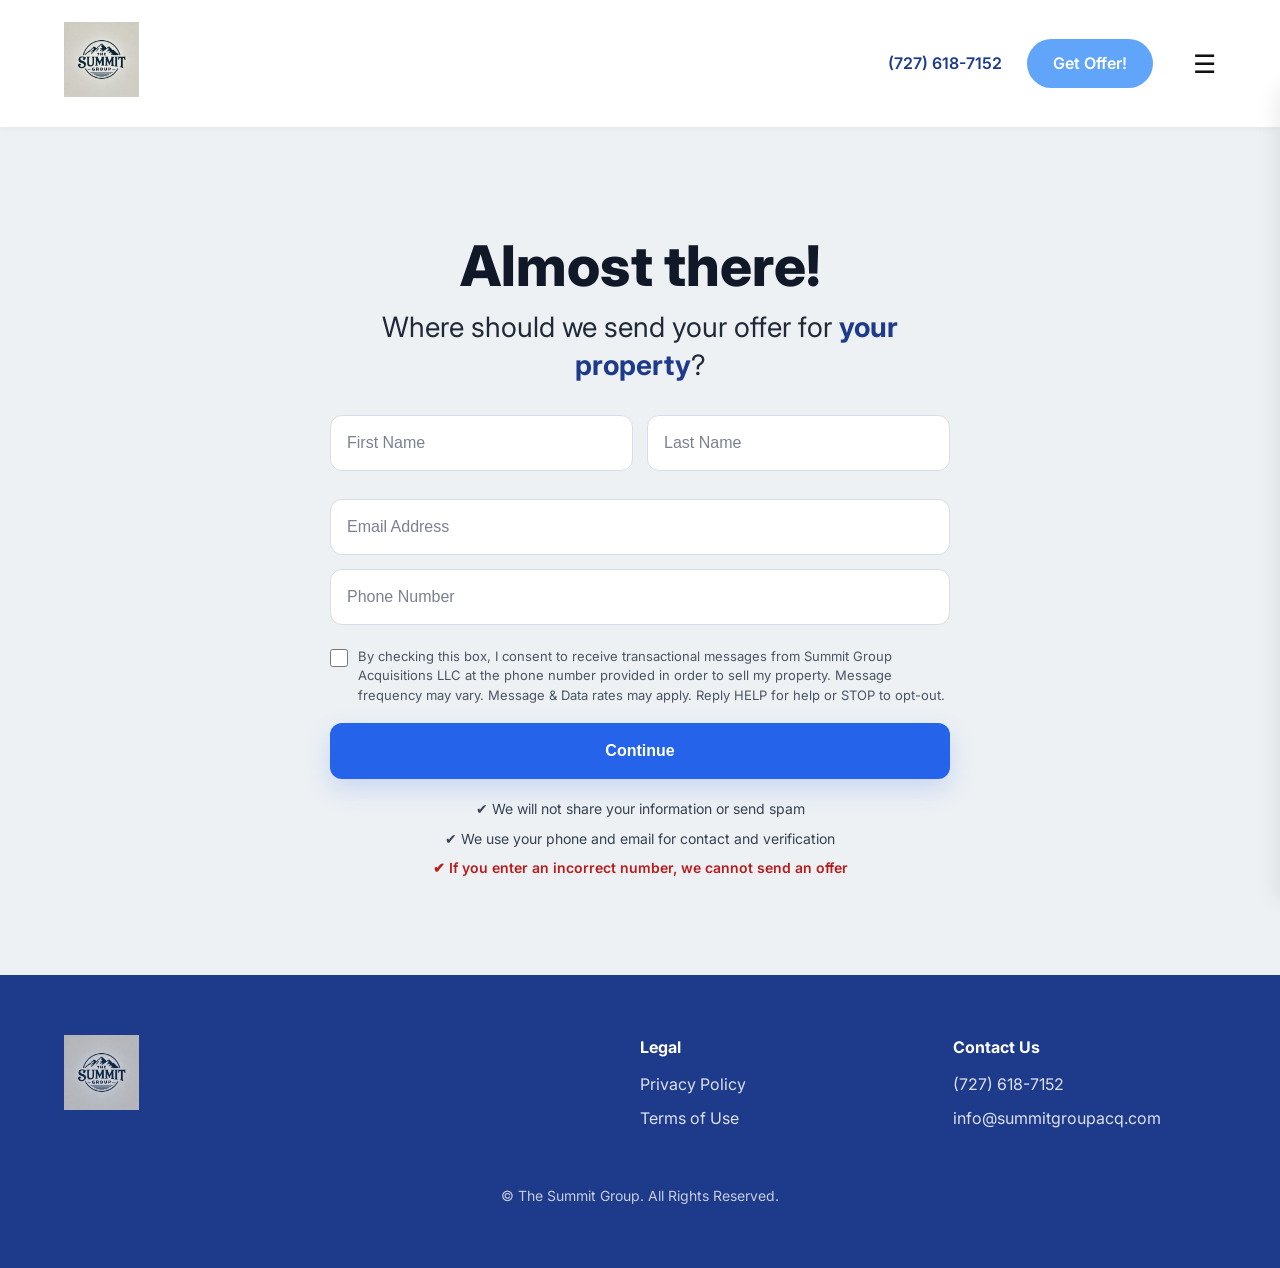
<file: get-your-offer.html>
<!doctype html>
<html lang="en">
<head>
<meta charset="utf-8">
<meta name="viewport" content="width=device-width, initial-scale=1">
<title>Complete Your Offer | The Summit Group</title>
<link rel="stylesheet" href="styles.css">
<link rel="icon" href="assets/throne logo.png">
</head>

<body>

<header class="top-nav">
  <div class="container nav-inner">
    <a href="index.html">
      <img src="assets/throne logo.png" class="logo" alt="The Summit Group">
    </a>

    <div class="nav-right">
      <a href="tel:7276187152" class="phone">(727) 618-7152</a>
      <a href="get-offer.html" class="btn-primary">Get Offer!</a>
      <div class="hamburger" onclick="openMenu()">☰</div>
    </div>
  </div>
</header>

<div id="sideMenu" class="side-menu">
  <div class="side-menu-inner">
    <div class="close-btn" onclick="closeMenu()">✕</div>
    <a href="index.html">Home</a>
    <a href="get-offer.html">Get Offer</a>
    <a href="about.html">About-Us</a>
  </div>
</div>

<div id="menuOverlay" class="menu-overlay" onclick="closeMenu()"></div>

<section class="offer-step-section">
  <div class="offer-step-wrap compact-offer-wrap">

    <h1 class="offer-step-title">Almost there!</h1>
    <p class="offer-step-subtitle">
      Where should we send your offer for
      <span id="displayAddress" class="address-inline"></span>?
    </p>

    <form id="contactForm" class="offer-contact-form compact-offer-form">
      <input type="hidden" id="addressField" name="address">
      <input type="hidden" id="cityField" name="city">
      <input type="hidden" id="stateField" name="state">
      <input type="hidden" id="postalField" name="postal">
      <input type="hidden" id="countryField" name="country">

      <div class="offer-two-col compact-two-col">
        <input id="firstName" name="first_name" type="text" placeholder="First Name" required>
        <input id="lastName" name="last_name" type="text" placeholder="Last Name" required>
      </div>

      <input id="email" name="email" type="email" placeholder="Email Address" required>
      <input id="phone" name="phone" type="tel" placeholder="Phone Number" required>

      <label class="offer-consent compact-consent">
        <input id="consentCheckbox" name="consent" type="checkbox" required>
        <span>
          By checking this box, I consent to receive transactional messages from Summit Group Acquisitions LLC at the phone number provided in order to sell my property. Message frequency may vary. Message &amp; Data rates may apply. Reply HELP for help or STOP to opt-out.
        </span>
      </label>

      <button type="submit" class="offer-submit-btn compact-submit-btn">Continue</button>
    </form>

    <div class="trust-checks compact-trust-checks">
      <div>✔ We will not share your information or send spam</div>
      <div>✔ We use your phone and email for contact and verification</div>
      <div class="warning-text">✔ If you enter an incorrect number, we cannot send an offer</div>
    </div>

  </div>
</section>

<footer class="footer">
  <div class="container footer-grid">
    <div>
      <a href="#top">
        <img src="assets/throne logo.png" class="footer-logo" alt="The Summit Group">
      </a>
    </div>

    <div>
      <h4>Legal</h4>
      <a href="privacy.html">Privacy Policy</a>
      <a href="terms.html">Terms of Use</a>
    </div>

    <div>
      <h4>Contact Us</h4>
      <a href="tel:7276187152">(727) 618-7152</a>
      <a href="mailto:info@summitgroupacq.com">info@summitgroupacq.com</a>
    </div>
  </div>

  <div class="footer-bottom">
    © <span id="year"></span> The Summit Group. All Rights Reserved.
  </div>
</footer>
<script src="script.js"></script>
</body>
</html>
</file>
<file: styles.css>
/* =========================================
   THRONE HOLDINGS GROUP — EXACT CLONE CSS
   (Summit Structure / Green + Gold Theme)
========================================= */

@import url('https://fonts.googleapis.com/css2?family=Playfair+Display:wght@600;700&family=Inter:wght@400;500;600;700&display=swap');

:root{
  --green: #1E3A8A;
  --green-dark: #1E3A8A;
  --gold: #60A5FA;
  --gold-dark: #60A5FA;
  --light-bg: #F6F4ED;
  --text-dark: #111111;
  --muted: #6b6b6b;

  --section-padding: 90px;
  --card-shadow: 0 10px 30px rgba(0,0,0,0.08);
  --radius: 10px;
}

*{
  margin:0;
  padding:0;
  box-sizing:border-box;
}

body{
  font-family:'Inter', sans-serif;
  color:var(--text-dark);
  line-height:1.6;
  background:white;
}

.container{
  width:90%;
  max-width:1200px;
  margin:0 auto;
}

/* =========================================
   HEADER
========================================= */

.top-nav{
  background:white;
  padding:22px 0;
  position:sticky;
  top:0;
  z-index:1000;
  box-shadow:0 2px 8px rgba(0,0,0,0.04);
}

.nav-inner{
  display:flex;
  align-items:center;
  justify-content:space-between;
}

.logo{
  height:75px;
}

.nav-right{
  display:flex;
  align-items:center;
  gap:25px;
}

.phone{
  text-decoration:none;
  font-weight:600;
  color:var(--green);
}

.btn-primary{
  background:var(--gold);
  color:white;
  padding:12px 26px;
  border-radius:40px;
  text-decoration:none;
  font-weight:600;
  transition:all .2s ease;
}

.btn-primary:hover{
  background:var(--gold-dark);
}

.hamburger{
  font-size:22px;
  cursor:pointer;
}

/* =========================================
   HEROOOOOOOO
========================================= */

.hero {
  position: relative;
  height: 700px;
  background: url('assets/hero.webp') center/cover no-repeat;
  display: flex;
  align-items: center;
  color: white;
}

/* Overlay stays the same */
.overlay {
  position: absolute;
  inset: 0;
  background: linear-gradient(
    to right,
    rgba(0,0,0,0.85) 0%,
    rgba(0,0,0,0.65) 35%,
    rgba(0,0,0,0.35) 65%,
    rgba(0,0,0,0.15) 100%
  );
}

/* 🔥 CRITICAL FIX: match container width system */
.hero-inner {
  position: relative;
  z-index: 2;
  width: 90%;
  max-width: 1200px;   /* match container system */
  margin: 0 auto;
  display: flex;
  flex-direction: column;
  align-items: flex-start;  /* 🔥 forces left alignment */
}

.hero-inner h4,
.hero-inner h1,
.hero-inner p,
.floating-offer {
  max-width: 760px;
}


/* Top blip */
.hero h4 {
  font-size: 20px;
  font-weight: 700;
  margin-bottom: 20px;
}

/* Headline */
.hero h1 {
  font-family: 'Playfair Display', serif;
  font-size: 60px;
  line-height: 1.05;
  font-weight: 700;
  margin-bottom: 26px;
}

/* Gold highlight */
.hero h1 .gold {
  color: var(--gold);
}

/* Supporting paragraph */
.hero p {
  font-size: 22px;
  font-weight: 600;
  line-height: 1.6;
  max-width: 650px;
}


/* =========================================
   SECTIONS
========================================= */

.section{
  padding:var(--section-padding) 0;
}

.section.light{
  background:var(--light-bg);
}

.center{
  text-align:center;
}

.split{
  display:flex;
  align-items:center;
  gap:70px;
}

.split img{
  width:100%;
  border-radius:var(--radius);
}

.split .content h2{
  font-family:'Playfair Display', serif;
  font-size:38px;
  margin-bottom:20px;
}

.split .content p{
  margin-bottom:18px;
  color:var(--muted);
}

/* =========================================
   HOW IT WORKS
========================================= */

.steps{
  display:flex;
  gap:40px;
  margin-top:60px;
}

.step-card{
  background:white;
  padding:35px;
  flex:1;
  border-radius:var(--radius);
  box-shadow:var(--card-shadow);
  text-align:center;
}

.step-card h3{
  font-size:42px;
  color:var(--gold);
  margin-bottom:15px;
}

.step-card img{
  width:100%;
  border-radius:var(--radius);
  margin-bottom:18px;
}

.step-card h4{
  margin-bottom:10px;
}

.phone-pill{
  display:inline-block;
  margin-top:45px;
  padding:14px 35px;
  background:var(--green);
  color:white;
  border-radius:40px;
  text-decoration:none;
  font-weight:600;
}

/* =========================================
   GRID 4 REASONS
========================================= */

.grid-4{
  display:grid;
  grid-template-columns:repeat(4, 1fr);
  gap:30px;
  margin-top:50px;
}

.grid-4 img{
  width:100%;
  border-radius:var(--radius);
}

.grid-4 p{
  margin-top:10px;
  font-weight:600;
}

/* =========================================
   TESTIMONIALS
========================================= */

.testimonials{
  display:flex;
  gap:30px;
  margin-top:60px;
}

.testimonial{
  background:white;
  padding:35px;
  border-radius:var(--radius);
  box-shadow:var(--card-shadow);
  flex:1;
}

.stars{
  color:var(--gold);
  font-size:18px;
  margin-bottom:15px;
}

.testimonial strong{
  display:block;
  margin-top:15px;
}

/* =========================================
   FAQ
========================================= */

.faq{
  margin-top:50px;
}

.faq-item{
  background:white;
  padding:22px;
  border-radius:var(--radius);
  margin-bottom:15px;
  box-shadow:var(--card-shadow);
  cursor:pointer;
  font-weight:500;
  transition:.2s;
}

.faq-item:hover{
  background:#fdfcf7;
}

/* =========================================
   FOOTER
========================================= */

.footer{
  background:var(--green-dark);
  color:white;
  padding:60px 0;
}

.footer-grid{
  display:grid;
  grid-template-columns:2fr 1fr 1fr;
  gap:50px;
}

.footer-logo{
  height:75px;
  margin-bottom:20px;
}

.footer h4{
  margin-bottom:12px;
}

.footer p{
  margin-bottom:8px;
  opacity:.85;
}

/* =========================================
   RESPONSIVE
========================================= */

@media(max-width:1000px){

  .split{
    flex-direction:column;
  }

  .steps{
    flex-direction:column;
  }

  .grid-4{
    grid-template-columns:repeat(2,1fr);
  }

  .testimonials{
    flex-direction:column;
  }

  .footer-grid{
    grid-template-columns:1fr;
    text-align:center;
  }
}

@media(max-width:600px){

  .hero h1{
    font-size:36px;
  }

  .hero{
    height:auto;
    padding:100px 0;
  }

  .grid-4{
    grid-template-columns:1fr;
  }

  .hero-form{
    flex-direction:column;
    border-radius:var(--radius);
  }

  .hero-form button{
    width:100%;
  }
}

.narrow{
  max-width:700px;
}

.lead-form{
  margin-top:40px;
}

.lead-form input{
  width:100%;
  padding:18px;
  margin-bottom:20px;
  border:none;
  border-radius:8px;
  box-shadow:0 5px 15px rgba(0,0,0,0.05);
}

.two-col{
  display:flex;
  gap:20px;
}



.consent{
  font-size:14px;
  display:flex;
  gap:10px;
  margin-bottom:20px;
}

.large-btn{
  width:100%;
  padding:18px;
  font-size:18px;
}

.trust-text{
  margin-top:25px;
  font-size:14px;
  line-height:1.6;
}

/* =========================================
   ABOUT HERO — SUMMIT MATCH
========================================= */

.about-hero{
  position:relative;
  height:420px;
  background:url('assets/hero.webp') center/cover no-repeat;
  display:flex;
  align-items:center;
  justify-content:center;
}

.about-hero .overlay{
  position:absolute;
  inset:0;
  background:rgba(29,78,216,0.65);
}

.about-hero .center{
  position:relative;
  z-index:2;
  text-align:center;
}

.about-hero h1{
  font-family:'Playfair Display', serif;
  font-size:56px;
  letter-spacing:1px;
  color:white;
}

/* =========================================
   ABOUT LAYOUT — SUMMIT MATCH
========================================= */

.section{
  padding: var(--section-padding) 0;
}

.about-wrapper{
  display:grid;
  grid-template-columns: 2fr 1fr;
  gap:80px;
}

.about-main h2{
  font-family:'Playfair Display', serif;
  font-size:42px;
  margin-bottom:25px;
}

.about-main h3{
  font-size:26px;
  font-weight:700;
  margin-top:40px;
  margin-bottom:18px;
}

.about-main p{
  font-size:18px;
  color:#333;
  margin-bottom:22px;
  line-height:1.8;
}

/* =========================================
   SIDEBAR OFFER CARD — SUMMIT MATCH
========================================= */

.about-sidebar{
  position:relative;
}

.offer-card{
  background:#dfe5e3;
  padding:30px;
  border-radius:20px;
  box-shadow:var(--card-shadow);
}

.offer-card h3{
  font-size:26px;
  font-weight:700;
  margin-bottom:20px;
  text-align:center;
}

.floating-offer-form{
  display:flex;
  gap:10px;
}

.floating-offer-form input{
  flex:1;
  padding:14px 16px;
  border-radius:8px;
  border:1px solid #ddd;
  font-size:16px;
}

.floating-offer-form button{
  background:var(--green);
  color:white;
  border:none;
  padding:14px 18px;
  border-radius:8px;
  font-weight:600;
  cursor:pointer;
}

.floating-offer-form button:hover{
  background:var(--green-dark);
}


/* ===============================
RESPONSIVE
=============================== */

@media(max-width:1000px){
  .about-wrapper{
    grid-template-columns:1fr;
  }

  .offer-card{
    position:relative;
    top:0;
    margin-top:40px;
  }
}

.dropdown-menu {
  display: none;
  position: absolute;
  right: 20px;
  top: 80px;
  background: white;
  box-shadow: 0 8px 20px rgba(0,0,0,0.15);
  border-radius: 8px;
  padding: 10px 0;
  z-index: 999;
}

.dropdown-menu a {
  display: block;
  padding: 10px 20px;
  color: #111;
  text-decoration: none;
}

.dropdown-menu a:hover {
  background: #f2f2f2;
}

.dropdown-menu.show {
  display: block;
}

/* ===============================
   SIDE MENU
================================ */

.hamburger {
  font-size: 26px;
  cursor: pointer;
  margin-left: 15px;
}

.menu-overlay{

  position: fixed;

  top: 90px;
  left: 0;

  width: 100%;
  height: calc(100% - 90px);

  background: rgba(0,0,0,0.35);

  opacity: 0;
  visibility: hidden;

  transition: all 0.3s ease;

  z-index: 1500;
}

.menu-overlay.show{

  opacity: 1;
  visibility: visible;

}


/* ===============================
SIDE MENU — FIXED BELOW NAV
=============================== */

.side-menu{
  position: fixed;

  top: 90px; /* MUST MATCH NAV HEIGHT */

  right: -320px;
  width: 320px;
  height: calc(100% - 90px);

  background: white;

  box-shadow: -4px 0 20px rgba(0,0,0,0.08);

  transition: right 0.3s ease;

  z-index: 2000;

  padding-top: 30px;
}

.side-menu.open{
  right: 0;
}


.side-menu-inner {
  padding: 40px 30px;
  display: flex;
  flex-direction: column;
  gap: 30px;
}

.side-menu a {
  font-size: 22px;
  font-weight: 600;
  text-decoration: none;
  color: #1d2b38;
  transition: 0.2s ease;
}

.side-menu a:hover {
  color: #2f6fa5;
}

.close-btn {
  font-size: 28px;
  cursor: pointer;
  align-self: flex-end;
}

/* Active states */
.side-menu.active {
  right: 0;
}

.menu-overlay.active {
  opacity: 1;
  visibility: visible;
}

/* ===============================
   FLOATING OFFER
================================ */



/* Hide nav when sticky */
.top-nav.hidden {
  transform: translateY(-100%);
  transition: transform 0.3s ease;
}

.floating-offer-form {
  display: flex;
  align-items: center;
  width: 100%;
  background: #ffffff;
  border-radius: 14px;
  box-shadow: 0 16px 40px rgba(0,0,0,0.18);
  overflow: hidden;
}

.floating-offer-form input {
  flex: 1;
  border: none;
  outline: none;
  padding: 22px;
  font-size: 20px;
}

.floating-offer-form button {
  margin: 10px;
  padding: 18px 28px;
  border: none;
  border-radius: 12px;
  background: var(--gold);
  color: white;
  font-weight: 700;
  font-size: 18px;
  cursor: pointer;
}

.floating-offer-form button:hover {
  background: var(--gold-dark);
}

.subheading{
  margin-top:12px;
  margin-bottom:40px;   /* ← adds space below */
  font-size:20px;
  color:#6b6b6b;
}


.section.light{
  background:var(--light-bg);
}

html {
  scroll-behavior: smooth;
}

.footer a{
  display:block;
  color:white;
  text-decoration:none;
  margin-bottom:8px;
  opacity:.85;
  transition:.2s ease;
}

.footer a:hover{
  opacity:1;
}

.footer-bottom{
  text-align:center;
  margin-top:40px;
  font-size:14px;
  opacity:.75;
}

#why-sell {
  background: #ffffff;
}

#why-sell h2,
#why-sell p,
#why-sell strong {
  color: #111111;
}


.reasons-subtext{
  margin-top:55px;       /* space after photos */
  margin-bottom:35px;    /* space before button */
  max-width:750px;
  margin-left:auto;
  margin-right:auto;
  font-size:18px;
  line-height:1.6;
  color:#111;
}

.faq {
  margin-top:40px;
}

.faq-item {
  background:white;
  margin-bottom:15px;
  border-radius:12px;
  box-shadow:0 8px 20px rgba(0,0,0,0.08);
  overflow:hidden;
}

.faq-question {
  width:100%;
  background:none;
  border:none;
  text-align:left;
  padding:22px;
  font-size:18px;
  font-weight:600;
  cursor:pointer;
  display:flex;
  justify-content:space-between;
  align-items:center;
}

.faq-icon {
  font-size:22px;
  transition:transform 0.3s ease;
}

.faq-answer {
  max-height:0;
  overflow:hidden;
  padding:0 22px;
  transition:max-height 0.35s ease, padding 0.3s ease;
  font-size:16px;
  color:#444;
}

.faq-item.active .faq-answer {
  max-height:200px;
  padding:0 22px 22px 22px;
}

.faq-item.active .faq-icon {
  transform:rotate(45deg);
}

/* ===============================
   CTA STRIP (FIXED VERSION)
================================ */

.cta-strip {
  position: relative;
  background: url('assets/hero.webp') center/cover no-repeat;
  padding: 70px 0; /* thicker but still a strip */
  color: white;
  overflow: hidden;
}

/* Overlay */
.cta-strip::before {
  content: "";
  position: absolute;
  inset: 0;
  background: linear-gradient(
    rgba(30,58,138,0.85),
    rgba(30,58,138,0.75)
  );
  z-index: 1;
}

/* Inner layout */
.cta-inner {
  position: relative;
  z-index: 2;
  display: flex;
  align-items: center;
  justify-content: space-between;
  gap: 60px;
}

/* Left logo */
.cta-left {
  flex: 0 0 auto;
}

.cta-logo {
  width: 240px; /* larger */
  max-width: 100%;
}

/* Right content */
.cta-right {
  flex: 1;
}

.cta-right h2 {
  font-size: 38px;
  margin-bottom: 10px;
}

.cta-right p {
  font-size: 18px;
  margin-bottom: 20px;
  opacity: 0.9;
}

.cta-points {
  display: flex;
  flex-wrap: wrap;
  gap: 20px;
  font-weight: 600;
  font-size: 16px;
}

/* Mobile */
@media (max-width: 900px) {
  .cta-inner {
    flex-direction: column;
    text-align: center;
  }

  .cta-logo {
    width: 200px;
    margin-bottom: 20px;
  }

  .cta-points {
    justify-content: center;
  }
}

/* ===============================
   TESTIMONIALS
================================ */

.testimonials-section {
  padding: 90px 0;
}

.testimonials-section h2 {
  font-size: 42px;
  margin-bottom: 10px;
}

.testimonials-section .subhead {
  font-size: 20px;
  margin-bottom: 60px;
  opacity: 0.8;
}

.testimonials-grid {
  display: grid;
  grid-template-columns: repeat(3, 1fr);
  gap: 40px;
  margin-bottom: 60px;
}

.testimonial-card {
  background: #f7f7f7;
  padding: 40px 35px;
  border-radius: 18px;
  box-shadow: 0 15px 40px rgba(0,0,0,0.08);
  text-align: left;
  position: relative;
}

.quote-mark {
  font-size: 60px;
  color: #1f4e46;
  opacity: 0.4;
  margin-bottom: 10px;
}

.stars {
  color: #f4b400;
  font-size: 18px;
  margin-bottom: 15px;
  letter-spacing: 3px;
}

.testimonial-card p {
  font-size: 16px;
  line-height: 1.6;
  margin-bottom: 20px;
}

.testimonial-card strong {
  font-size: 14px;
}

/* ===============================
   GREEN PHONE PILL BUTTON
================================ */

.phone-pill {
  display: inline-block;
  background: #60A5FA; /* deep green */
  color: #ffffff;
  padding: 16px 34px;
  border-radius: 999px;
  font-weight: 700;
  font-size: 18px;
  text-decoration: none;
  transition: all 0.25s ease;
  box-shadow: 0 10px 25px rgba(0,0,0,0.15);
}

.phone-pill:hover {
  background: #0c4a31;
  transform: translateY(-3px);
  box-shadow: 0 16px 35px rgba(0,0,0,0.25);
}


/* Responsive */

@media (max-width: 1000px) {
  .testimonials-grid {
    grid-template-columns: 1fr;
  }
}

.testimonial-card {
  background: #f7f7f7;
  padding: 40px 35px;
  border-radius: 18px;
  box-shadow: 0 15px 40px rgba(0,0,0,0.08);
  text-align: left;
  position: relative;
  transition: transform 0.35s ease, box-shadow 0.35s ease;
}

/* HOVER POP EFFECT */
.testimonial-card:hover {
  transform: translateY(-12px) scale(1.02);
  box-shadow: 0 30px 60px rgba(0,0,0,0.18);
}

/* ===============================
   REMOVE TEXT CURSOR / SELECTION
================================ */

/* Disable text selection everywhere */
body {
  user-select: auto;
}

input,
textarea,
button,
select {
  user-select: auto;
}

/* BUT allow selection inside form fields */
input,
textarea {
  user-select: text;
}

@media(max-width:900px){

  .about-wrapper{
    grid-template-columns:1fr;
    gap:50px;
  }

  .about-hero{
    height:340px;
  }

  .about-hero h1{
    font-size:42px;
  }

  .about-main h2{
    font-size:34px;
  }

}

/* =========================================
   OFFER COMPLETION PAGE
========================================= */

.narrow{
  max-width:750px;
}

.lead-text{
  font-size:18px;
  margin-bottom:10px;
}

.address-highlight{
  font-size:22px;
  font-weight:700;
  margin-bottom:35px;
  color:var(--green);
}

.form-embed{
  margin-bottom:25px;
}

.trust-checks{
  margin-top:15px;
  font-size:15px;
  color:#333;
  line-height:1.9;
}

/* =========================================
   TRUST WARNING LINE (RED)
========================================= */

.warning-text{
  color:#c62828;
  font-weight:600;
}

/* =========================================
   MOBILE FIXES (<= 768px)
========================================= */

@media(max-width:768px){

  /* NAV BAR FIX */
  .top-nav{
    padding:12px 0;
  }

  .nav-inner{
    gap:10px;
  }

  .logo{
    height:55px; /* smaller for mobile */
  }

  .phone{
    font-size:14px;
  }

  .btn-primary{
    padding:10px 16px;
    font-size:14px;
    border-radius:20px;
  }

  /* HERO TEXT FIX */
  .hero{
    padding-top:40px;
  }

  .hero-inner h1{
    font-size:36px;
    line-height:1.15;
  }

  .hero-inner h4{
    font-size:16px;
  }

  .hero-inner p{
    font-size:16px;
  }

  /* ADDRESS BAR FIX */
  .floating-offer-form{
    flex-direction:column;
    gap:12px;
  }

  .floating-offer-form input{
    width:100%;
    padding:16px;
    font-size:16px;
  }

  .floating-offer-form button{
    width:100%;
    padding:14px;
  }

}

/* =========================================
   HERO ADDRESS BLOCK — MOBILE REFINEMENT
========================================= */

@media(max-width:768px){

  .floating-offer{
    margin-top:25px;
  }

  .floating-offer-form{
    background:#ffffff;
    padding:14px;
    border-radius:18px;
    box-shadow:0 8px 25px rgba(0,0,0,0.15);
    gap:10px;
  }

  .floating-offer-form input{
    padding:14px;
    font-size:16px;
    border-radius:12px;
    border:1px solid #e2e2e2;
  }

  .floating-offer-form button{
    border-radius:12px;
    padding:14px;
    font-size:16px;
  }

}

/* =========================================
   GOOGLE PLACES DROPDOWN FIX
========================================= */

.pac-container{
  border-radius:12px !important;
  box-shadow:0 8px 25px rgba(0,0,0,0.15) !important;
  font-family:'Inter', sans-serif !important;
}

.pac-item{
  padding:10px 12px !important;
  font-size:14px !important;
}

/* Scrollbar Styling (WebKit / iOS Safari) */
.pac-container::-webkit-scrollbar{
  width:6px;
}

.pac-container::-webkit-scrollbar-thumb{
  background:#c6a84a;
  border-radius:10px;
}

.pac-container::-webkit-scrollbar-track{
  background:#f0f0f0;
}

/* =========================================
   FAQ TEXT COLOR FIX (MOBILE)
========================================= */

@media(max-width:768px){

  .faq-question{
    color: var(--green) !important;
  }

  .faq-icon{
    color: var(--green) !important;
  }

}

/* ===============================
FORM BUTTON FIX
=============================== */

.large-btn{
  width:100%;
  padding:18px;
  font-size:18px;
  background:var(--green);
  color:white;
  border:none;
  border-radius:10px;
  font-weight:600;
  cursor:pointer;
  transition:all .2s ease;
}

.large-btn:hover{
  background:var(--green-dark);
}


/* ===============================
CHECKBOX FIX
=============================== */

.consent{
  display:flex;
  align-items:flex-start;
  gap:12px;
  font-size:14px;
  line-height:1.6;
}

.consent input{
  width:20px;
  height:20px;
  margin-top:4px;
  cursor:pointer;

  accent-color: var(--green); /* makes it pop green */
}

/* =========================================
   OFFER STEP / SEND OFFER PAGE
========================================= */

.offer-step-section{
  background:#edf1f4;
  padding:110px 20px 90px;
  min-height:calc(100vh - 140px);
  display:flex;
  align-items:flex-start;
  justify-content:center;
}

.offer-step-wrap.compact-offer-wrap{
  width:100%;
  max-width:620px;
  margin:0 auto;
  text-align:center;
}

.offer-step-title{
  font-size:56px;
  line-height:1.05;
  font-weight:800;
  color:#111827;
  margin:0 0 14px;
}

.offer-step-subtitle{
  font-size:28px;
  line-height:1.35;
  color:#1f2937;
  margin:0 0 30px;
  font-weight:400;
  max-width:900px;
}

.address-inline{
  color:var(--green);
  font-weight:700;
  display:inline;
}

.address-highlight{
  margin:10px 0 18px;
  font-size:18px;
  font-weight:700;
  color:var(--green);
}

.offer-contact-form.compact-offer-form{
  width:100%;
  margin:22px auto 0;
}

.compact-two-col{
  display:grid;
  grid-template-columns:1fr 1fr;
  gap:14px;
  margin-bottom:14px;
}

.compact-offer-form input[type="text"],
.compact-offer-form input[type="email"],
.compact-offer-form input[type="tel"]{
  width:100%;
  height:56px;
  padding:0 16px;
  border:1px solid #d8dee8;
  border-radius:12px;
  font-size:16px;
  color:#111827;
  background:#ffffff;
  box-shadow:none;
  outline:none;
  transition:border-color .2s ease, box-shadow .2s ease;
  margin-bottom:14px;
}

.compact-offer-form input:focus{
  border-color:#2563eb;
  box-shadow:0 0 0 3px rgba(37,99,235,0.12);
}

.compact-offer-form input::placeholder{
  color:#7b8190;
}

.compact-consent{
  display:flex;
  align-items:flex-start;
  gap:10px;
  margin:8px 0 18px;
  text-align:left;
  font-size:13px;
  line-height:1.5;
  color:#4b5563;
}

.compact-consent input[type="checkbox"]{
  width:18px;
  height:18px;
  min-width:18px;
  margin-top:2px;
  accent-color:#2563eb;
}

.compact-submit-btn{
  width:100%;
  height:56px;
  border:none;
  border-radius:12px;
  background:#2563eb;
  color:#ffffff;
  font-size:16px;
  font-weight:700;
  cursor:pointer;
  box-shadow:0 10px 24px rgba(37,99,235,0.18);
  transition:background .2s ease, transform .2s ease, box-shadow .2s ease;
}

.compact-submit-btn:hover{
  background:#1d4ed8;
  transform:translateY(-1px);
  box-shadow:0 14px 28px rgba(37,99,235,0.22);
}

.compact-trust-checks{
  margin-top:18px;
  font-size:14px;
  line-height:1.65;
  color:#374151;
  text-align:left;
}

.compact-trust-checks div{
  margin-bottom:6px;
}

.warning-text{
  color:#b91c1c;
  font-weight:600;
}

@media(max-width:640px){

  .offer-step-section{
    padding:90px 16px 70px;
  }

  .offer-step-title{
    font-size:40px;
  }

  .offer-step-subtitle{
    font-size:22px;
    line-height:1.4;
    margin-bottom:22px;
  }

  .compact-two-col{
    grid-template-columns:1fr;
    gap:0;
    margin-bottom:0;
  }

  .compact-offer-form input[type="text"],
  .compact-offer-form input[type="email"],
  .compact-offer-form input[type="tel"],
  .compact-submit-btn{
    height:54px;
  }

  .compact-trust-checks{
    font-size:13px;
  }
}

.compact-trust-checks {
  margin-top: 18px;
  font-size: 14px;
  line-height: 1.65;
  color: #374151;
  text-align: center;
}

.compact-trust-checks div {
  margin-bottom: 6px;
}

.floating-offer {
  margin-top: 35px;
  width: 100%;
  transition: all 0.35s ease;
}

.floating-offer.sticky {
  position: fixed;
  top: 18px;
  left: 50%;
  transform: translateX(-50%);
  width: 90%;
  max-width: 1200px;
  z-index: 2000;
  padding: 0;
  display: flex;
  justify-content: center;
}

.floating-offer.sticky .floating-offer-form {
  width: 100%;
  max-width: 1100px;
  border-radius: 16px;
  box-shadow: 0 18px 40px rgba(0,0,0,0.18);
}


/* ===============================
   REMOVE BLINKING TEXT CURSOR
=============================== */

body,
h1, h2, h3, h4, h5, h6,
p,
span,
div,
a,
li,
strong,
em,
label,
button {
  -webkit-user-select: none;
  user-select: none;
  caret-color: transparent;
}

input,
textarea,
select {
  -webkit-user-select: text;
  user-select: text;
  caret-color: auto;
}
</file>
